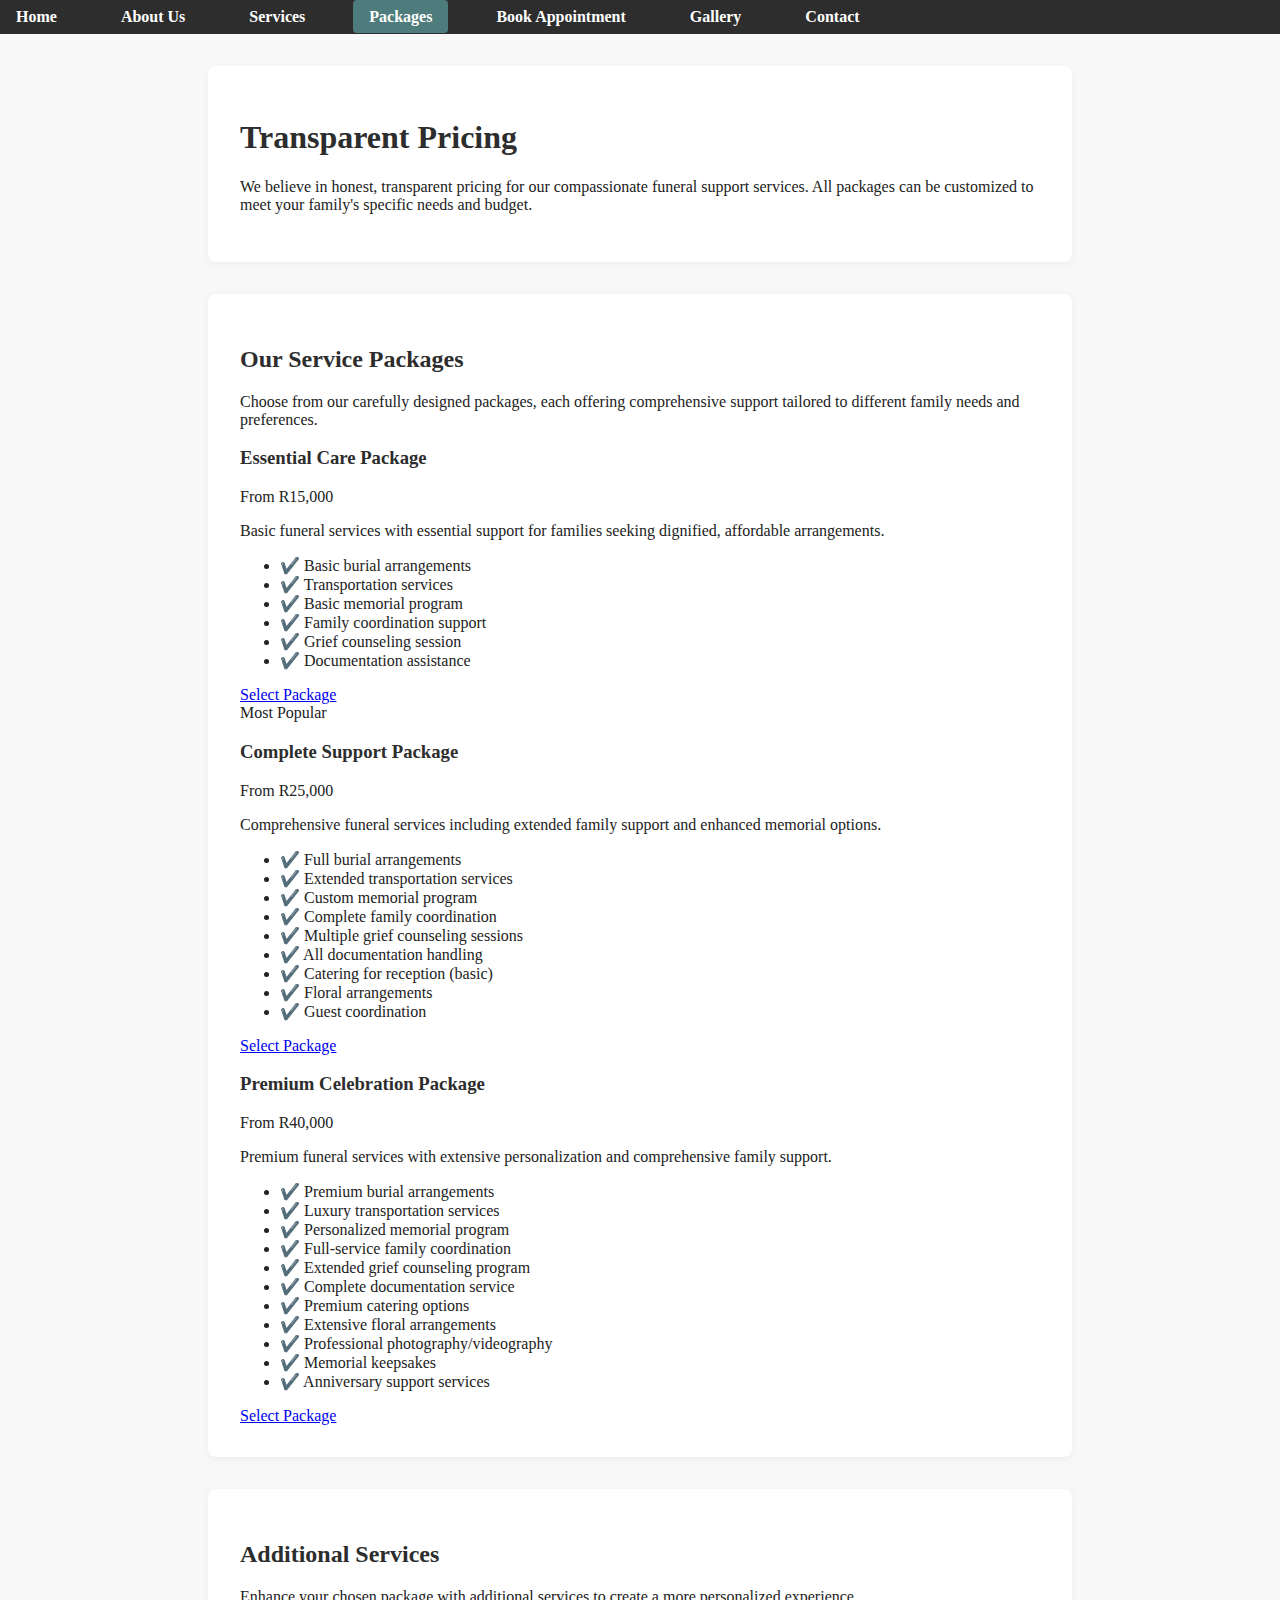
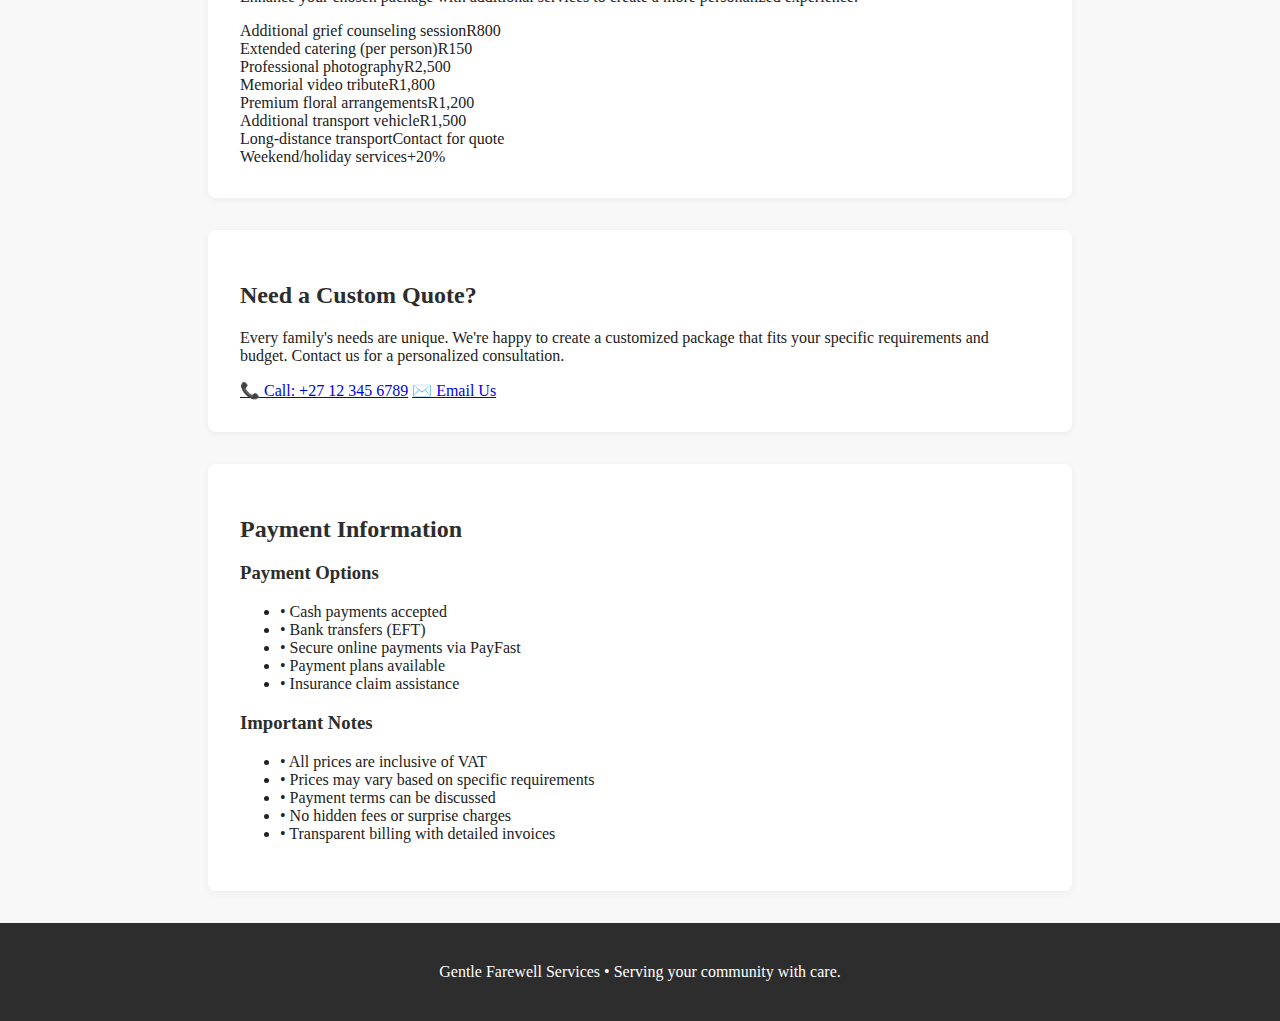
<file: pricing.html>
<!DOCTYPE html>
<html lang="en">
<head>
  <meta charset="UTF-8">
  <meta name="viewport" content="width=device-width,initial-scale=1">
  <title>Packages & Pricing – Gentle Farewell Services</title>
  <meta name="description" content="Funeral support packages: standard, premium, and custom options.">
  <link href="styles.css" rel="stylesheet">
</head>
<body>
  <nav>
    <ul id="nav-menu">
      <li><a href="index.html">Home</a></li>
      <li><a href="about.html">About Us</a></li>
      <li><a href="services.html">Services</a></li>
      <li><a href="pricing.html" class="active">Packages</a></li>
      <li><a href="booking.html">Book Appointment</a></li>
      <li><a href="gallery.html">Gallery</a></li>
      <li><a href="contact.html">Contact</a></li>
    </ul>
  </nav>

  <!-- Hero Section -->
  <section class="hero-section">
    <div class="container text-center">
      <h1>Transparent Pricing</h1>
      <p>
        We believe in honest, transparent pricing for our compassionate funeral support services. All packages can be customized to meet your family's specific needs and budget.
      </p>
    </div>
  </section>

  <!-- Pricing Packages -->
  <section class="packages-section">
    <div class="container">
      <div class="text-center">
        <h2>Our Service Packages</h2>
        <p>
          Choose from our carefully designed packages, each offering comprehensive support tailored to different family needs and preferences.
        </p>
      </div>
      <div class="packages-grid">
        <!-- Essential Care Package -->
        <div class="package-card">
          <div class="text-center">
            <h3>Essential Care Package</h3>
            <div class="package-price">From R15,000</div>
            <p>Basic funeral services with essential support for families seeking dignified, affordable arrangements.</p>
          </div>
          <ul>
            <li>✔️ Basic burial arrangements</li>
            <li>✔️ Transportation services</li>
            <li>✔️ Basic memorial program</li>
            <li>✔️ Family coordination support</li>
            <li>✔️ Grief counseling session</li>
            <li>✔️ Documentation assistance</li>
          </ul>
          <a href="booking.html" class="package-btn">Select Package</a>
        </div>
        <!-- Complete Support Package -->
        <div class="package-card popular">
          <div class="most-popular">Most Popular</div>
          <div class="text-center">
            <h3>Complete Support Package</h3>
            <div class="package-price">From R25,000</div>
            <p>Comprehensive funeral services including extended family support and enhanced memorial options.</p>
          </div>
          <ul>
            <li>✔️ Full burial arrangements</li>
            <li>✔️ Extended transportation services</li>
            <li>✔️ Custom memorial program</li>
            <li>✔️ Complete family coordination</li>
            <li>✔️ Multiple grief counseling sessions</li>
            <li>✔️ All documentation handling</li>
            <li>✔️ Catering for reception (basic)</li>
            <li>✔️ Floral arrangements</li>
            <li>✔️ Guest coordination</li>
          </ul>
          <a href="booking.html" class="package-btn popular-btn">Select Package</a>
        </div>
        <!-- Premium Celebration Package -->
        <div class="package-card">
          <div class="text-center">
            <h3>Premium Celebration Package</h3>
            <div class="package-price">From R40,000</div>
            <p>Premium funeral services with extensive personalization and comprehensive family support.</p>
          </div>
          <ul>
            <li>✔️ Premium burial arrangements</li>
            <li>✔️ Luxury transportation services</li>
            <li>✔️ Personalized memorial program</li>
            <li>✔️ Full-service family coordination</li>
            <li>✔️ Extended grief counseling program</li>
            <li>✔️ Complete documentation service</li>
            <li>✔️ Premium catering options</li>
            <li>✔️ Extensive floral arrangements</li>
            <li>✔️ Professional photography/videography</li>
            <li>✔️ Memorial keepsakes</li>
            <li>✔️ Anniversary support services</li>
          </ul>
          <a href="booking.html" class="package-btn">Select Package</a>
        </div>
      </div>
    </div>
  </section>

  <!-- Additional Services -->
  <section class="additional-services-section">
    <div class="container">
      <div class="text-center">
        <h2>Additional Services</h2>
        <p>
          Enhance your chosen package with additional services to create a more personalized experience.
        </p>
      </div>
      <div class="additional-services-list">
        <div class="service-item"><span>Additional grief counseling session</span><span>R800</span></div>
        <div class="service-item"><span>Extended catering (per person)</span><span>R150</span></div>
        <div class="service-item"><span>Professional photography</span><span>R2,500</span></div>
        <div class="service-item"><span>Memorial video tribute</span><span>R1,800</span></div>
        <div class="service-item"><span>Premium floral arrangements</span><span>R1,200</span></div>
        <div class="service-item"><span>Additional transport vehicle</span><span>R1,500</span></div>
        <div class="service-item"><span>Long-distance transport</span><span>Contact for quote</span></div>
        <div class="service-item"><span>Weekend/holiday services</span><span>+20%</span></div>
      </div>
    </div>
  </section>

  <!-- Custom Quote Section -->
  <section class="custom-quote-section">
    <div class="container text-center">
      <h2>Need a Custom Quote?</h2>
      <p>
        Every family's needs are unique. We're happy to create a customized package that fits your specific requirements and budget. Contact us for a personalized consultation.
      </p>
      <div class="contact-options">
        <a href="tel:+27123456789" class="contact-btn">📞 Call: +27 12 345 6789</a>
        <a href="mailto:info@gentlecarefuneral.co.za" class="contact-btn email-btn">✉️ Email Us</a>
      </div>
    </div>
  </section>

  <!-- Payment Information -->
  <section class="payment-info-section">
    <div class="container">
      <div class="text-center">
        <h2>Payment Information</h2>
      </div>
      <div class="payment-info-grid">
        <div class="payment-card">
          <h3>Payment Options</h3>
          <ul>
            <li>• Cash payments accepted</li>
            <li>• Bank transfers (EFT)</li>
            <li>• Secure online payments via PayFast</li>
            <li>• Payment plans available</li>
            <li>• Insurance claim assistance</li>
          </ul>
        </div>
        <div class="payment-card">
          <h3>Important Notes</h3>
          <ul>
            <li>• All prices are inclusive of VAT</li>
            <li>• Prices may vary based on specific requirements</li>
            <li>• Payment terms can be discussed</li>
            <li>• No hidden fees or surprise charges</li>
            <li>• Transparent billing with detailed invoices</li>
          </ul>
        </div>
      </div>
    </div>
  </section>

  <footer>
    <p>Gentle Farewell Services • Serving your community with care.</p>
  </footer>
</body>
</html>
</file>
<file: styles.css>
/* styles.css */

body {
  font-family: 'Lora', serif;
  margin: 0;
  padding: 0;
  background: #f8f8f8;
  color: #222;
}

header {
  background-color: #2c3e50;
  color: #fff;
  padding: 1rem;
}

nav {
  background: #2d2d2d;
  padding: 0.5em 0;
  display: flex;
  justify-content: space-between;
  align-items: center;
  flex-wrap: wrap;
}

.logo {
  font-size: 1.5rem;
  font-weight: bold;
}

#nav-menu {
  list-style: none;
  margin: 0;
  padding: 0;
  display: flex;
  justify-content: center;
  gap: 2em;
}

#nav-menu li {
  display: inline;
}

#nav-menu a {
  color: #fff;
  text-decoration: none;
  font-weight: bold;
  padding: 0.5em 1em;
  border-radius: 4px;
  transition: background 0.2s;
}

#nav-menu a:hover,
#nav-menu .active {
  background: #4e7c7c;
}

main {
  padding: 2rem;
}

.hero {
  background-size: cover;
  background-position: center;
  padding: 4em 1em 2em 1em;
  text-align: center;
  color: #fff;
}

.hero img {
  max-width: 100%;
  height: auto;
  margin-top: 1rem;
}

section {
  max-width: 800px;
  margin: 2em auto;
  background: #fff;
  padding: 2em;
  border-radius: 8px;
  box-shadow: 0 2px 8px rgba(0,0,0,0.05);
}

h1, h2, h3 {
  color: #2d2d2d;
}

.responsive {
  max-width: 100%;
  height: auto;
  border-radius: 6px;
  margin-bottom: 1em;
}

form {
  display: flex;
  flex-direction: column;
  gap: 1rem;
  max-width: 600px;
  margin-top: 1rem;
}

input, textarea, button,
button,
input[type="submit"],
button[type="submit"] {
  padding: 0.8rem;
  border: 1px solid #ccc;
  border-radius: 5px;
  font-size: 1rem;
  background: #4e7c7c;
  color: #fff;
  border: none;
  padding: 0.7em 1.5em;
  border-radius: 4px;
  font-size: 1em;
  cursor: pointer;
  margin-top: 1em;
  transition: background 0.2s;
}

button:hover,
input[type="submit"]:hover {
  background: #355959;
}

.gallery-grid {
  display: grid;
  grid-template-columns: repeat(auto-fit, minmax(250px, 1fr));
  gap: 1rem;
}

div.gallery-grid img {
  width: 100%;
  border-radius: 8px;
}

.team {
  display: flex;
  gap: 2rem;
  flex-wrap: wrap;
  margin-top: 2rem;
}

.member {
  text-align: center;
  flex: 1 1 200px;
}

.member img {
  width: 100px;
  height: 100px;
  border-radius: 50%;
  object-fit: cover;
}

footer {
  text-align: center;
  padding: 1.5em 0;
  background: #2d2d2d;
  color: #fff;
  margin-top: 2em;
  font-size: 1em;
}

footer a {
  color: #fff;
  text-decoration: underline;
}

form input,
form select,
form textarea {
  display: block;
  width: 100%;
  margin-bottom: 1em;
  padding: 0.7em;
  border: 1px solid #ccc;
  border-radius: 4px;
  font-family: inherit;
  font-size: 1em;
  box-sizing: border-box;
}

form textarea {
  min-height: 100px;
  resize: vertical;
}

@media (max-width: 768px) {
  nav ul {
    flex-direction: column;
    gap: 0.5rem;
  }

  .team {
    flex-direction: column;
  }
}

@media (max-width: 600px) {
  #nav-menu {
    flex-direction: column;
    gap: 0.5em;
  }
  section {
    padding: 1em;
  }
}
</file>
